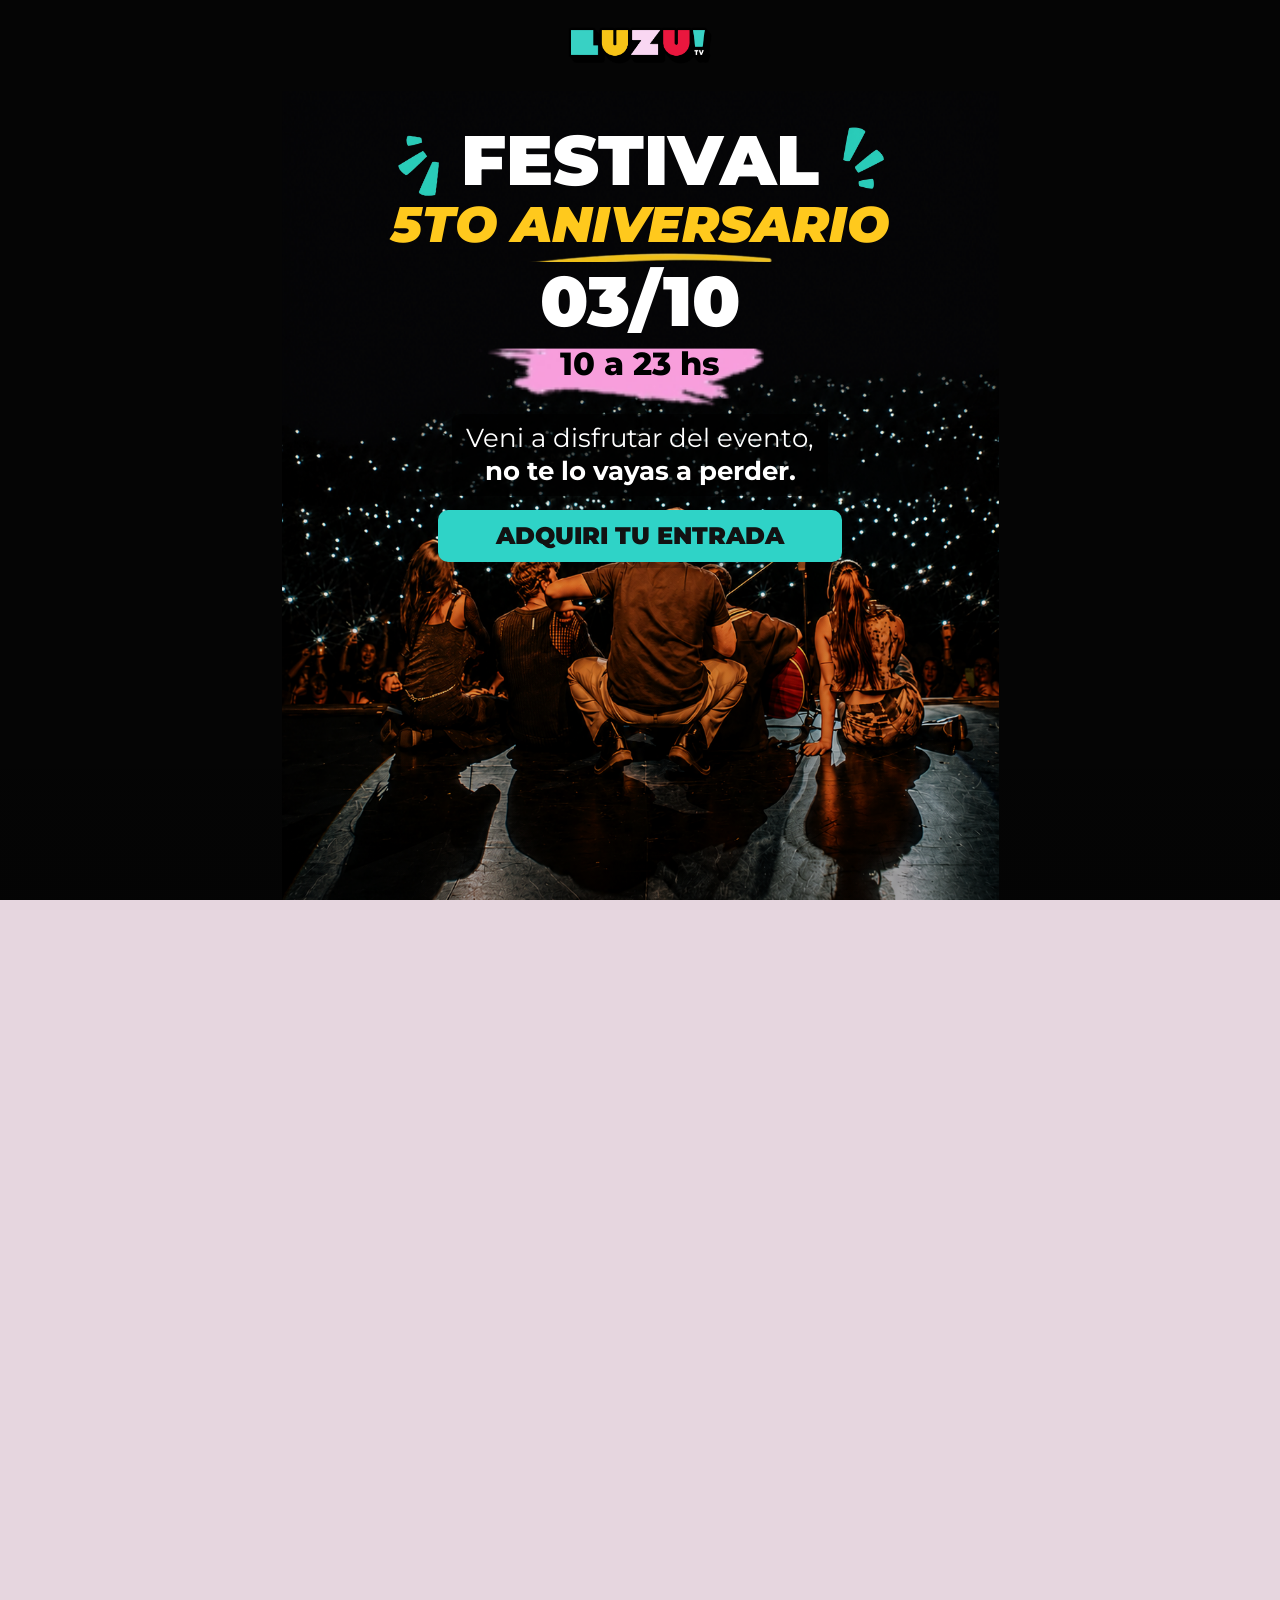
<file: index.html>
<!doctype html>
<html lang="es">
<head>
  <meta charset="utf-8" />
  <meta name="viewport" content="width=device-width, initial-scale=1" />
  <title>Festival de Luzu tv</title>

    <link rel="stylesheet" type="text/css" href="styles.css">

  <link rel="preconnect" href="https://fonts.googleapis.com">
<link rel="preconnect" href="https://fonts.gstatic.com" crossorigin>
<link href="https://fonts.googleapis.com/css2?family=Gravitas+One&family=Montserrat:ital,wght@0,100..900;1,100..900&family=Nunito:ital,wght@0,200..1000;1,200..1000&family=Playfair+Display:ital,wght@0,400..900;1,400..900&display=swap" rel="stylesheet">
</head>

<body>

  <div class="barra-logo">
    <img src="imagenes/logo.png" alt="Luzu TV" class="logo">
  </div>

  <header class="hero">
    <div class="contenido">
      <div class="festival-wrap">
        <img src="imagenes/destello celeste.png" alt="" class="destello destello-izq">
        <p class="festival">FESTIVAL</p>
        <img src="imagenes/destello celeste.png" alt="" class="destello destello-der">
      </div>

      <div class="aniversario-wrap">
        <p class="aniversario">5TO ANIVERSARIO</p>
        <img src="imagenes/subrayado .png" alt="" class="subrayado">
      </div>

      <p class="fecha-hero">03/10</p>

      <div class="hora-wrap">
        <img src="imagenes/para la hora.png" alt="" class="pincel-hora">
        <p class="hora">10 a 23 hs</p>
      </div>

      <p class="desc">
        Veni a disfrutar del evento,<br>
        <strong>no te lo vayas a perder.</strong>
      </p>
      <a href="#formulario-entrada" class="btn">ADQUIRI TU ENTRADA</a>
    </div>
  </header>
<section class="contador-section">
  <img src="imagenes/cd.png" class="cd">
  <img src="imagenes/telefono.png" class="telefono">
  <img src="imagenes/marcador de tel.png" class="marcador">
   <p class="titulo">CUENTA REGRESIVA</p>

  <div class="contador">
    <p class="fecha">3 DE OCTUBRE 2026</p>

    <div class="tiempo">
      <div class="numeros">
        <span>20</span>
        <span class="separador">:</span>
        <span>08</span>
        <span class="separador">:</span>
        <span>45</span>
        <span class="separador">:</span>
        <span>10</span>
      </div>
      <div class="labels">
        <p>Días</p>
        <p>Horas</p>
        <p>Minutos</p>
        <p>Segundos</p>
      </div>
    </div>
  </div>
</section>
<section class="info">
 <img src="imagenes/celular.png" class="celular">
  <h2>¿DE QUÉ SE TRATA EL EVENTO?</h2>
  <p>
    Durante todo el día vas a poder disfrutar de bandas y artistas invitados,
    cantar con ellos y ver entrevistas en vivo. Además, toda la programación
    de Luzu TV estará presente, transmitiendo en directo desde Tecnópolis.
  </p>
</section>

 <section class="programas">
  <img src="imagenes/mp.png" class="mp">
  <img src="imagenes/casete auris.png" class="casete">
  <img src="imagenes/tele.png" class="tele">
  <img src="imagenes/musica reproductor.png" class="musica">

   <h2>¿QUÉ PROGRAMAS PARTICIPAN DEL EVENTO?</h2>

  <div class="lista">

    <div class="item">
      <img src="imagenes/fm.png" class="icono">
      <div>
        <p>FM Luzu</p>
        <span>11:00 a 12:30</span>
      </div>
    </div>

    <div class="item">
      <img src="imagenes/antes q nadie.png" class="icono">
      <div>
        <p>Antes Que Nadie</p>
        <span>12:30 a 14:00</span>
      </div>
    </div>

    <div class="item">
      <img src="imagenes/nadie dice nada.png" class="icono">
      <div>
        <p>Nadie Dice Nada</p>
        <span>14:00 a 16:00</span>
      </div>
    </div>

      <div class="item">
      <img src="imagenes/patria y familia.png" class="icono">
      <div>
        <p>Patria y Familia</p>
        <span>17:30 a 18:30</span>
      </div>
    </div>

      <div class="item">
      <img src="imagenes/se fue larga.png" class="icono">
      <div>
        <p>Se Fue Larga</p>
        <span>20:00 a 21:00</span>
      </div>
    </div>

      <div class="item">
      <img src="imagenes/fm.png" class="icono">
      <div>
        <p>FM Atardecer</p>
        <span>23:00</span>
      </div>
    </div>
  </div>

</section>
<section class="artistas">
  <img src="imagenes/vinilo.png" class="vinilo">
  <img src="imagenes/microfono.png" class="microfono">
  <img src="imagenes/estrellas.png" alt="" class="estrellas-artistas estrellas-artistas-izq">
  <img src="imagenes/estrellas.png" alt="" class="estrellas-artistas estrellas-artistas-der">

  <h2>ARTISTAS DEL EVENTO</h2>

  <div class="artistas-carousel" aria-label="Carrusel de artistas del evento">
    <button class="carousel-btn carousel-prev" type="button" aria-label="Artista anterior">&#10094;</button>

    <div class="artistas-viewport">
      <div class="artistas-track">
        <article class="artista-card">
          <img src="imagenes/los palmeras.png" alt="Los Palmeras">
          <div class="artista-info">
            <h3>Los Palmeras</h3>
            <p>16:00 a 17:30</p>
          </div>
        </article>

        <article class="artista-card">
          <img src="imagenes/la t y la m.jfif" alt="La T y la M">
          <div class="artista-info">
            <h3>La T y la M</h3>
            <p>18:30 a 20:00</p>
          </div>
        </article>

        <article class="artista-card">
          <img src="imagenes/lali.jfif" alt="Lali">
          <div class="artista-info">
            <h3>Lali</h3>
            <p>21:00 a 22:00</p>
          </div>
        </article>

        <article class="artista-card">
          <img src="imagenes/ysy a.jfif" alt="YSY A">
          <div class="artista-info">
            <h3>YSY A</h3>
            <p>21:00 a 23:00</p>
          </div>
        </article>
      </div>
    </div>

    <button class="carousel-btn carousel-next" type="button" aria-label="Artista siguiente">&#10095;</button>

    <div class="carousel-dots" aria-label="Indicadores del carrusel">
      <button class="dot active" type="button" aria-label="Ver Los Palmeras"></button>
      <button class="dot" type="button" aria-label="Ver La T y la M"></button>
      <button class="dot" type="button" aria-label="Ver Lali"></button>
      <button class="dot" type="button" aria-label="Ver YSY A"></button>
    </div>
  </div>

</section>

  <section class="ubicacion">

  <h3>COMO LLEGAR AL EVENTO</h3>
  <br>
  <div class="mapa-frame">
    <iframe
      class="mapa"
      src="https://www.google.com/maps/embed?pb=!1m18!1m12!1m3!1d3281.153712950456!2d-58.51051808479175!3d-34.56179909956901!2m3!1f0!2f0!3f0!3m2!1i1024!2i768!4f13.1!3m3!1m2!1s0x95bcb750762e0605%3A0x95193eb6582a32c7!2sTecn%C3%B3polis!5e0!3m2!1ses!2sar!4v1715036578000!5m2!1ses!2sar"
      allowfullscreen=""
      loading="lazy"
      referrerpolicy="no-referrer-when-downgrade"
    ></iframe>
  </div>

</section>

  <section class="entradas">
    <img src="imagenes/casete.png" class="deco-casete-izq">
    <img src="imagenes/camara.png" class="deco-camara-izq">
    <img src="imagenes/guitarra.png" class="deco-gitarra-der">
    <img src="imagenes/radio.png" class="deco-radio-der">

    <h1>¿Querés tu entrada para el evento de Luzu?</h1>

    <div class="pasos">
      <div class="paso">
        <p class="paso-numero">PASO 1</p>
        <div class="circulo circulo-amarillo">
        <span>Completá el formulario con tus datos</span>
        </div>
      </div>

      <div class="paso">
        <p class="paso-numero">PASO 2</p>
        <div class="circulo circulo-rosa">
          <span>Recibí tu entrada por correo</span>
        </div>
      </div>

      <div class="paso">
        <p class="paso-numero">PASO 3</p>
        <div class="circulo circulo-rojo">
          <span>Presentá tu QR el día del evento</span>
        </div>
      </div>
    </div>

    <div class="formulario-marco" id="formulario-entrada">
      <div class="formulario-header">
        <p>Completa este formulario para formar parte del evento</p>
      </div>
      <form id="form-entrada">
        <input type="text" id="nombre" placeholder="Nombre y apellido" pattern="[A-Za-zÁÉÍÓÚáéíóúÑñ ]+" title="Ingresá solo letras y espacios" required>
        <input type="email" id="correo" placeholder="Correo electronico" required>
        <input type="text" id="programa" placeholder="Programa favorito" required>
        <button type="submit" class="btn-form">ADQUIRÍ TU ENTRADA</button>
      </form>
    </div>

  <!-- Modal -->
    <div id="modal" class="modal">
      <div class="modal-content">
        <span class="close">&times;</span>
        <h2>¡Felicidades <span id="nombre-modal"></span>!</h2>
        <p>Has completado tus datos correctamente.</p>
        <p>Estás participando para un Meet & Greet para el programa <strong><span id="programa-modal"></span></strong>.</p>
        <p>Te llegará el QR de tu entrada al correo <strong><span id="correo-modal"></span></strong>.</p>
      </div>
    </div>
  </section>
  
  <footer class="footer">
      <p>Seguinos en nuestras redes sociales:</p>

      <div class="redes">
        <a href="https://www.instagram.com/luzutv/"><img src="imagenes/ig.png"alt="Instagram"></a>
        <a href="https://www.twitch.tv/luzu_tv"><img src="imagenes/twitch.png"alt="Twitch"></a>
        <a href="https://www.youtube.com/@luzutv"><img src="imagenes/yotube.png"alt="YouTube"></a>
        <a href="https://x.com/cmdeluzu"><img src="imagenes/x.png"alt="X"></a>
        <a href="https://www.tiktok.com/@luzutvok?lang=es-419"><img src="imagenes/tiktok.png"alt="TikTok"></a>

      </div>
  </footer>

  <script>
    const form = document.getElementById('form-entrada');
    const modal = document.getElementById('modal');
    const nombreModal = document.getElementById('nombre-modal');
    const correoModal = document.getElementById('correo-modal');
    const programaModal = document.getElementById('programa-modal');
    const closeBtn = document.querySelector('.close');
    const artistasTrack = document.querySelector('.artistas-track');
    const artistaCards = document.querySelectorAll('.artista-card');
    const prevBtn = document.querySelector('.carousel-prev');
    const nextBtn = document.querySelector('.carousel-next');
    const dots = document.querySelectorAll('.dot');
    let artistaActual = 0;

    function mostrarArtista(index) {
      artistaActual = (index + artistaCards.length) % artistaCards.length;
      artistasTrack.style.transform = `translateX(-${artistaActual * 100}%)`;

      dots.forEach(function(dot, dotIndex) {
        dot.classList.toggle('active', dotIndex === artistaActual);
      });
    }

    prevBtn.addEventListener('click', function() {
      mostrarArtista(artistaActual - 1);
    });

    nextBtn.addEventListener('click', function() {
      mostrarArtista(artistaActual + 1);
    });

    dots.forEach(function(dot, index) {
      dot.addEventListener('click', function() {
        mostrarArtista(index);
      });
    });

    form.addEventListener('submit', function(e) {
      e.preventDefault();
      const nombre = document.getElementById('nombre').value;
      const correo = document.getElementById('correo').value;
      const programa = document.getElementById('programa').value;
      nombreModal.textContent = nombre;
      correoModal.textContent = correo;
      programaModal.textContent = programa;
      modal.style.display = 'flex';
    });

    closeBtn.addEventListener('click', function() {
      modal.style.display = 'none';
    });

    window.addEventListener('click', function(e) {
      if (e.target === modal) {
        modal.style.display = 'none';
      }
    });
  </script>
</body>
</html>
</file>
<file: styles.css>
html, body {
  height: 100%;
  margin: 0;
  padding: 0;
  background-color: #e6d6df;
  overflow-x: hidden;
  font-family: "Montserrat", sans-serif;
}
.hero {
  position: relative;
  min-height: calc(100svh - 72px);
  background-color: #050505;
  background-image: linear-gradient(to bottom, rgba(0, 0, 0, 0.02), rgba(0, 0, 0, 0.08)), url("imagenes/portada.png");
  background-size: cover;
  background-position: center bottom;
  background-repeat: no-repeat;
  display: flex;
  flex-direction: column;
  align-items: center;
  justify-content: flex-start;
  box-sizing: border-box;
  padding: clamp(24px, 5vh, 46px) 18px 0;
  overflow: hidden;
}

.hero::after {
  content: "";
  position: absolute;
  inset: 0;
  background: linear-gradient(to bottom, rgba(0, 0, 0, 0) 52%, rgba(0, 0, 0, 0.16) 100%);
  pointer-events: none;
}

.hero img {
  display: block;
}

.estrellas-artistas {
  display: none;
}

.barra-logo {
  position: relative;
  z-index: 1;
  width: 100%;
  box-sizing: border-box;
  padding: 8px 18px;
  background-color: #050505;
  display: flex;
  justify-content: center;
  align-items: center;
}

.contenido {
  position: relative;
  z-index: 1;
  width: 100%;
  max-width: 560px;
  text-align: center;
  color: #fff;
}

.logo {
  width: clamp(92px, 24vw, 150px);
  margin: 0 auto;
}

.festival-wrap {
  position: relative;
  display: inline-flex;
  align-items: center;
  justify-content: center;
}

.festival {
  margin: 0;
  font-size: clamp(40px, 11vw, 72px);
  line-height: 0.95;
  font-weight: 900;
  letter-spacing: 0;
  text-transform: uppercase;
}

.destello {
  position: absolute;
  width: clamp(42px, 12vw, 88px);
  top: 52%;
  z-index: -1;
}

.destello-izq {
  left: clamp(-54px, -11vw, -42px);
  transform: translateY(-50%) rotate(176deg);
}

.destello-der {
  right: clamp(-56px, -11vw, -44px);
  transform: translateY(-50%);
}

.aniversario-wrap {
  position: relative;
  width: fit-content;
  margin: 6px auto 4px;
  padding-bottom: 12px;
}

.aniversario {
  position: relative;
  z-index: 1;
  margin: 0;
  color: #ffc91d;
  font-size: clamp(27px, 7.4vw, 54px);
  line-height: 1;
  font-weight: 900;
  font-style: italic;
  letter-spacing: 0;
  text-transform: uppercase;
}

.subrayado {
  position: absolute;
  left: 50%;
  top: auto;
  bottom: 0;
  width: 76%;
  height: clamp(16px, 5vw, 30px);
  max-width: 330px;
  transform: translateX(-50%);
  object-fit: cover;
  object-position: center 45%;
  pointer-events: none;
}

.fecha-hero {
  margin: 0;
  font-size: clamp(42px, 11vw, 70px);
  line-height: 1;
  font-weight: 900;
}

.hora-wrap {
  position: relative;
  width: clamp(240px, 66vw, 390px);
  height: clamp(52px, 13vw, 76px);
  display: grid;
  place-items: center;
  margin: -10px auto 12px;
  overflow: visible;
}

.pincel-hora {
  position: absolute;
  left: 75%;
  top: 70%;
  width: 190%;
  height: 80%;
  transform: translate(-50%, -50%);
  object-fit: cover;
  object-position: center 46%;
  z-index: 0;
}

.hora {
  position: relative;
  z-index: 1;
  margin: 0;
  color:black;
  font-weight: 800;
  font-size: clamp(20px, 5.4vw, 32px);
}

.desc {
  display: inline-block;
  margin: 0 0 14px;
  padding: 8px 14px;
  background-color: rgba(0, 0, 0, 0.68);
  border-radius: 8px;
  font-size: clamp(17px, 4vw, 26px);
  line-height: 1.28;
}

.btn {
  display: inline-block;
  background-color: #2fd3c7;
  color: #121212;
  padding: 14px clamp(28px, 9vw, 58px);
  border-radius: 10px;
  text-decoration: none;
  font-size: clamp(16px, 4vw, 24px);
  font-weight: 900;
  line-height: 1;
  box-shadow: 0 6px 0 rgba(0, 0, 0, 0.18);
  transition: transform 0.2s ease, box-shadow 0.2s ease;
}

.btn:hover {
  transform: translateY(-2px);
  box-shadow: 0 8px 0 rgba(0, 0, 0, 0.16);
}
.titulo {
  font-size: 20px;
  letter-spacing: 2px;
  margin-bottom: 20px;
}

/* contenedor general */
.contador-section {
  position: relative;
  text-align: center;
  padding: 40px 20px;
  overflow: hidden;
}
/* caja amarilla */
.contador {
  background-color: #f4c21a;
  padding: 20px;
  border-radius: 10px;
  display: inline-block;
  max-width: 100%;
  box-sizing: border-box;
}

.fecha {
  font-weight: bold;
  margin-bottom: 12px;
  margin-top: -6px;
  
}
.tiempo {
  display: flex;
  flex-direction: column;
  align-items: center;
  gap: 5px;
}

.numeros, .labels {
  display: flex;
  justify-content: center;
  align-items: center;
  gap: 5px;
}

.numeros span {
  font-size: 28px;
  font-weight: bold;
}

.labels p {
  font-size: 12px;
  margin: 0;
  text-align: center;
  min-width: 60px; /* Para alinear con los nÃºmeros */
}

.separador {
  font-size: 28px;
  font-weight: bold;
  margin: 0 -2px;
  padding: 0 3px;
}
.cd {
  position: absolute;
  left: -43px;
  top: -6px;
  width: 105px;
}
.telefono {
  position: absolute;
  right: -50px;
  top: 3px;
  width: 150px;
}
.marcador{
  position: absolute;
  left: -100px;
  top: 160px;
  width: 100px;
  transform: rotate(35deg);
}
.info {
  position: relative;
  overflow: hidden;
  background-color: #d98bb3; /* rosa */
  padding: 30px 20px;
  color: #000;
  max-width: 600px;
  margin: 20px auto;
  border-radius: 15px;
}

.info h2,
.programas h2 {
  margin-bottom: 15px;
  font-size: 22px;
}

.info p {
  font-size: 14px;
  line-height: 1.5;
}
.celular {
  position: absolute;
  right: -50px;
  top: 90px;
  width: 130px;
}
.programas {
  position: relative;
  background-color: #e6d6df;
  padding: 40px 10px 40px 10px;
  overflow: hidden;
  text-align: center;
}
.programas h2 {
  margin: 0 auto 30px;
  max-width: 760px;
  text-align: center;
  font-size: 24px;
}
.lista {
  display: grid;
  grid-template-columns: repeat(auto-fit, minmax(240px, 1fr));
  gap: 22px;
  max-width: 1000px;
  margin: 0 auto;
  justify-items: center;
  width: 100%;
  padding-left: 0;
  padding-right: 0;
}
/* cada programa */
.item {
  display: flex;
  gap: 10px;
  align-items: center;
  padding: 0;
  background: transparent;
  box-shadow: none;
  width: 100%;
  max-width: 320px;
}
.item div {
  text-align: left;
}
.item div p {
  font-size: 18px;
  font-weight: 700;
  margin: 0;
}
.item div span {
  font-size: 15px;
  color: #333;
}
.icono {
  width: 160px;
  height: 140px;
  border-radius: 50%;
  object-fit: cover;
}
.mp {
  position: absolute;
  right: -30px;
  top: 100px;
  width: 90px;
  transform: rotate(-35deg);
}
.casete {
  position: absolute;
  right: -50px;
  bottom: -30px;
  width: 140px;
  transform: rotate(50deg);
}
.tele {
  position: absolute;
  left: -50px;
  bottom: -30px;
  width: 120px;
  transform: rotate(-50deg);
}
.musica {
  position: absolute;
  left: -140px;
  top: 300px;
  width: 120px;
  transform: rotate(35deg);
}
.artistas {
  position: relative;
  padding: 44px 20px 54px;
  text-align: center;
  overflow: hidden;
  background-color: #e6d6df; 
}

.artistas h2 {
  margin: 0 auto 28px;
  max-width: 760px;
  font-size: 24px;
  line-height: 1.15;
}

.artistas-carousel {
  position: relative;
  z-index: 2;
  display: grid;
  grid-template-columns: 42px minmax(0, 1fr) 42px;
  grid-template-areas:
    "prev viewport next"
    "dots dots dots";
  align-items: center;
  gap: 16px 8px;
  width: min(100%, 430px);
  margin: 0 auto;
}

.artistas-viewport {
  grid-area: viewport;
  overflow: hidden;
  border-radius: 8px;
  box-shadow: 0 12px 26px rgba(0, 0, 0, 0.22);
}

.artistas-track {
  display: flex;
  transition: transform 0.35s ease;
}

.artista-card {
  flex: 0 0 100%;
  display: grid;
  grid-template-rows: minmax(260px, 1fr) auto;
  margin: 0;
  background-color: #080808;
}

.artista-card img {
  width: 100%;
  height: 100%;
  aspect-ratio: 4 / 5;
  object-fit: cover;
}

.artista-info {
  display: grid;
  gap: 4px;
  padding: 16px;
  background-color: #080808;
  color: #fff;
}

.artista-info h3 {
  margin: 0;
  font-size: 24px;
  line-height: 1.1;
}

.artista-info p {
  margin: 0;
  color: #ffc91d;
  font-size: 17px;
  font-weight: 800;
}

.carousel-btn {
  width: 42px;
  height: 42px;
  border: none;
  border-radius: 50%;
  background-color: #2fd3c7;
  color: #111;
  font-size: 24px;
  font-weight: 900;
  cursor: pointer;
  box-shadow: 0 5px 0 rgba(0, 0, 0, 0.2);
}

.carousel-prev {
  grid-area: prev;
}

.carousel-next {
  grid-area: next;
}

.carousel-dots {
  grid-area: dots;
  display: flex;
  justify-content: center;
  gap: 10px;
}

.dot {
  width: 12px;
  height: 12px;
  border: 0;
  border-radius: 50%;
  background-color: #fff;
  cursor: pointer;
}

.dot.active {
  background-color: #ffc91d;
}
.vinilo {
  position: absolute;
  left: -40px;
  bottom: -20px;
  width: 150px;
}
.microfono {
  position: absolute;
  right: -20px;
  bottom: 0;
  width: 100px;
}
.ubicacion {
  text-align: center;
  padding: 40px 20px;
  background-color: #e6d6df;
}
/* tÃ­tulo */
.artistas h3,
.ubicacion h3 {
  margin-bottom: 20px;
  font-size: 20px;
}
.mapa-frame {
  width: 100%;
  max-width: 800px;
  margin: 0 auto 20px;
  border-radius: 15px;
  overflow: hidden;
}
.mapa {
  display: block;
  width: 100%;
  max-width: none;
  height: 350px;
  border: 0;
}
.footer {
  background-color: #000;
  color: white;
  text-align: center;
  padding: 20px 10px;
}
.footer p {
  margin-bottom: 15px;
  font-size: 14px;
}
.redes {
  display: flex;
  justify-content: center;
  gap: 15px;
  flex-wrap: wrap;
}
.redes img {
  width: 50px;
  height: 60px;
  transition: transform 0.2s ease;
}
.redes img:hover {
  transform: scale(1.2);
}
/* SECCION ENTRADAS - PASOS */
.entradas {
  text-align: center;
  padding: 40px 20px;
  background-color: #e6d6df;
  position: relative;
  overflow: hidden;
}
.entradas h1 {
  font-size: 22px;
  margin-bottom: 30px;
  position: relative;
  z-index: 2;
}
.pasos {
  display: grid;
  grid-template-columns: 1fr;
  justify-items: center;
  gap: 25px;
  max-width: 900px;
  margin: 0 auto;
  position: relative;
  z-index: 2;
}

.paso {
  display: flex;
  flex-direction: column;
  align-items: center;
  gap: 10px;
}

.paso-numero {
  font-weight: bold;
  font-size: 16px;
  margin: 0;
}

.circulo {
  width: 180px;
  height: 180px;
  border-radius: 50%;
  display: flex;
  align-items: center;
  justify-content: center;
  text-align: center;
  padding: 20px;
  box-sizing: border-box;
  font-size: 14px;
  font-weight: bold;
  color: #000;
}

.circulo span {
  line-height: 1.3;
}

.circulo-amarillo {
  background-color: #e6b800;
}

.circulo-rosa {
  background-color: #d98bb3;
}

.circulo-rojo {
  background-color: #19B87E;
}

.deco-casete-izq {
  position: absolute;
  left: -75px;
  top: 200px;
  width: 170px;
  z-index: 1;
  transform: rotate(-35deg);
}

.deco-camara-izq {
  position: absolute;
  left: -50px;
  top: 530px;
  width: 140px;
  z-index: 1;
  transform: rotate(-40deg);
}

.deco-gitarra-der {
  position: absolute;
  right: -45px;
  top: 180px;
  width: 140px;
  z-index: 1;
  transform: rotate(-20deg);
}

.deco-radio-der {
  position: absolute;
  right: -50px;
  top: 480px;
  width: 110px;
  z-index: 1;
  transform: rotate(40deg);
}

/* FORMULARIO */
.formulario-marco {
  border: 4px solid #e6b800;
  border-radius: 15px;
  padding: 20px;
  max-width: 400px;
  margin: 30px auto 0;
  background-color: #fff;
  position: relative;
  z-index: 2;
}

.formulario-header {
  background-color: #e6b800;
  border-radius: 10px;
  padding: 15px;
  margin-bottom: 20px;
  text-align: center;
}

.formulario-header p {
  margin: 0;
  font-weight: bold;
  font-size: 14px;
  color: #000;
}

.formulario-marco form {
  display: grid;
  grid-template-columns: 1fr;
  gap: 15px;
}

.formulario-marco input {
  width: 100%;
  padding: 12px;
  border: 2px solid #ccc;
  border-radius: 8px;
  font-size: 14px;
  box-sizing: border-box;
}

.btn-form {
  display: inline-block;
  background-color: #2fd3c7;
  color: black;
  padding: 12px 20px;
  border-radius: 10px;
  text-decoration: none;
  font-weight: bold;
  border: none;
  cursor: pointer;
  font-size: 14px;
}

/* Modal */
.modal {
  display: none;
  position: fixed;
  z-index: 1000;
  left: 0;
  top: 0;
  width: 100%;
  height: 100%;
  background-color: rgba(0, 0, 0, 0.5);
  justify-content: center;
  align-items: center;
}

.modal-content {
  border: 4px solid #e6b800;
  border-radius: 15px;
  padding: 20px;
  max-width: 400px;
  margin: auto;
  background-color: #fff;
  position: relative;
  text-align: center;
}

.close {
  position: absolute;
  top: 10px;
  right: 15px;
  color: #aaa;
  font-size: 28px;
  font-weight: bold;
  cursor: pointer;
}

.close:hover,
.close:focus {
  color: black;
  text-decoration: none;
}

.modal-content h2 {
  margin-bottom: 15px;
  font-size: 20px;
}

.modal-content p {
  margin-bottom: 10px;
  font-size: 14px;
}

/* MEDIA QUERIES: adaptar a compu */
@media (min-width: 768px) {
  /* HERO */
  .hero {
    background-size: clamp(560px, 78vw, 820px) auto;
    padding-top: clamp(28px, 5vh, 46px);
  }
  .contenido {
    max-width: 620px;
  }
  .destello-izq {
    left: -86px;
  }
  .destello-der {
    right: -88px;
  }
  /* CUENTA REGRESIVA */
  .contador-section {
    padding: 60px 30px;
  }
  .contador {
    padding: 50px;
  }
  .cd {
    width: 140px;
  }
  .telefono {
    width: 200px;
  }
  .fecha {
    font-size: 18px;
  }
  .numeros span {
    font-size: 36px;
  }
  .labels p{
    font-size: 14px;
  }
 .separador{
    font-size: 36px;
  }
  /* INFO */
  .info {
    max-width: 700px;
  }
  .info h2 {
    font-size: 22px;
  }
  .info p {
    font-size: 16px;
  }
  .celular {
    width: 160px;
  }
.marcador{
  position: absolute;
  left: -25px;
  top: 300px;
  width: 160px;
  transform: rotate(35deg);
}
  /* PROGRAMAS */
  .lista {
    display: grid;
    grid-template-columns: repeat(2, minmax(0, 1fr));
    gap: 24px 18px;
    max-width: 760px;
    margin: 0 auto;
    justify-items: center;
    width: 100%;
    padding-left: 0;
    padding-right: 0;
  }
  .item {
    display: grid;
    grid-template-columns: 112px minmax(0, 1fr);
    gap: 12px;
    align-items: center;
    padding: 0;
    background: transparent;
    box-shadow: none;
    max-width: 340px;
    min-width: 0;
  }
  .icono {
    width: 112px;
    height: 112px;
  }
  .item div {
    min-width: 0;
  }
  .item div p {
    font-size: 16px;
    font-weight: 700;
  }
  .item div span {
    font-size: 14px;
  }
  .mp {
  position: absolute;
  right: -30px;
  top: 50px;
  width: 90px;
  transform: rotate(-35deg);
}
  .tele {
  position: absolute;
  left: -50px;
  top: 10px;
  width: 190px;
  transform: rotate(-30deg);
}
.musica {
  position: absolute;
  left: 20px;
  top: 320px;
  width: 80px;
  transform: rotate(30deg);
}
  /* UBICACION */
  .mapa-frame {
    max-width: 900px;
  }
  .mapa {
    max-width: none;
    height: 420px;
    margin: 0 auto;
  }
  /* ARTISTAS */
  .artistas h3,
  .ubicacion h3 {
    font-size: 26px;
  }
  .artistas h2 {
    font-size: 28px;
  }
  .artistas-carousel {
    width: min(100%, 500px);
    grid-template-columns: 48px minmax(0, 1fr) 48px;
    gap: 18px 12px;
  }
  .carousel-btn {
    width: 48px;
    height: 48px;
  }
  .artista-card {
    grid-template-rows: minmax(330px, 1fr) auto;
  }
  .vinilo {
  position: absolute;
  left: -50px;
  top: 400px;
  width: 200px;
  transform: rotate(-30deg);
  }
  .microfono {
    width: 140px;
  }
  /* ENTRADAS */
  .pasos {
    grid-template-columns: repeat(3, minmax(180px, 1fr));
    align-items: start;
    gap: 30px;
  }
  .circulo {
    width: 200px;
    height: 200px;
    font-size: 15px;
  }
  .formulario-marco {
    max-width: 500px;
    padding: 30px;
  }
  .modal-content {
    max-width: 500px;
    padding: 30px;
  }
  .modal-content h2 {
    font-size: 24px;
  }
  .modal-content p {
    font-size: 16px;
  }
  .deco-casete-izq {
    left: -30px;
    top: 150px;
    width: 140px;
  }
  .deco-camara-izq {
    left: -40px;
    bottom: 60px;
    width: 140px;
  }
  .deco-gitarra-der {
    right: -40px;
    top: 60px;
    width: 140px;
  }
  .deco-radio-der {
    right: -40px;
    bottom: 60px;
    width: 140px;
  }
  /* FOOTER */
  .footer p {
    font-size: 16px;
  }
  .redes img {
    width: 60px;
    height: 70px;
  }
}

@media (min-width: 768px) and (max-width: 860px) {
  .lista {
    grid-template-columns: 1fr;
    max-width: 430px;
  }

  .item {
    grid-template-columns: 128px minmax(0, 1fr);
    max-width: 390px;
  }

  .icono {
    width: 128px;
    height: 128px;
  }
}

@media (min-width: 1024px) {
  /* HERO */
  .hero {
    min-height: calc(100vh - 72px);
    background-size: clamp(640px, 56vw, 920px) auto;
    padding-top: 36px;
  }
  .contenido {
    max-width: 650px;
  }
  .festival {
    font-size: 70px;
  }
  .aniversario {
    font-size: 50px;
  }
  /* CUENTA REGRESIVA */
  .contador-section {
    padding: 80px 40px;
  }
  .contador {
    padding: 60px;
    min-width: 500px;
  }
  .cd {
    width: 180px;
  }
  .telefono {
    width: 250px;
  }
  .fecha {
    font-size: 26px;
  }
  .numeros span{
    font-size: 56px;
  }
  .labels  p {
    font-size: 18px;
  }
  .separador{
    font-size: 36px;
  }
  /* INFO */
  .info {
    max-width: 800px;
    padding: 50px 40px;
  }
  .info h2 {
    font-size: 26px;
  }
  .info p {
    font-size: 18px;
  }
  .celular {
    right: -40px;
    top: 40px;
    width: 190px;
  }
  .marcador{
  position: absolute;
  left: -25px;
  top: 300px;
  width: 160px;
  transform: rotate(35deg);
}
  /* PROGRAMAS */
  .lista {
    display: grid;
    grid-template-columns: repeat(2, minmax(280px, 1fr));
    gap: 26px 32px;
    max-width: 820px;
    margin: 0 auto;
    justify-items: center;
    width: 100%;
    padding-left: 0;
    padding-right: 0;
  }
  .item {
    display: grid;
    grid-template-columns: 125px minmax(0, 1fr);
    gap: 12px;
    align-items: center;
    padding: 0;
    background: transparent;
    box-shadow: none;
    text-align: left;
    width: 100%;
    max-width: 345px;
    min-width: 0;
  }
  .icono {
    width: 125px;
    height: 125px;
  }
  .item div {
    display: flex;
    flex-direction: column;
    justify-content: center;
    min-width: 0;
  }
  .item div p {
    font-size: 17px;
    font-weight: 700;
    margin: 0;
  }
  .item div span {
    font-size: 15px;
  }
   .mp {
  position: absolute;
  right: -30px;
  top: 50px;
  width: 90px;
  transform: rotate(-35deg);
}
  .tele {
  position: absolute;
  left: -50px;
  top: 10px;
  width: 190px;
  transform: rotate(-30deg);
}
.musica {
  position: absolute;
  left: 20px;
  top: 320px;
  width: 80px;
  transform: rotate(30deg);
}
  /* UBICACION */
  .mapa {
    max-width: 600px;
  }
   /* ARTISTAS */
  .artistas h3,
  .ubicacion h3 {
    font-size: 26px;
  }
  .artistas h2 {
    font-size: 32px;
  }
  .estrellas-artistas {
    display: block;
    position: absolute;
    z-index: 1;
    width: clamp(130px, 14vw, 210px);
    opacity: 0.9;
    pointer-events: none;
  }
  .estrellas-artistas-izq {
    left: clamp(24px, 6vw, 92px);
    top: 170px;
    transform: rotate(-15deg);
  }
  .estrellas-artistas-der {
    right: clamp(24px, 6vw, 92px);
    top: 250px;
    transform: rotate(16deg) scaleX(-1);
  }
  .artistas-carousel {
    width: min(100%, 720px);
    grid-template-columns: 56px minmax(0, 1fr) 56px;
    gap: 20px 16px;
  }
  .artista-card {
    grid-template-rows: minmax(460px, 1fr) auto;
  }
  .carousel-btn {
    width: 56px;
    height: 56px;
    font-size: 30px;
  }
  .artista-info {
    padding: 20px;
  }
  .artista-info h3 {
    font-size: 30px;
  }
  .artista-info p {
    font-size: 20px;
  }
  .vinilo {
  position: absolute;
  left: -50px;
  top: 400px;
  width: 230px;
  transform: rotate(-30deg);
  }
  .microfono {
    width: 140px;
  }
  /* ENTRADAS */
  .artistas h3,
  .ubicacion h3 {
    font-size: 30px;
  }
  .entradas h1 {
    font-size: 36px;
  }
  .formulario-marco {
    max-width: 600px;
  }
  .modal-content {
    max-width: 600px;
  }
 .deco-casete-izq {
  position: absolute;
  left: -75px;
  top: 100px;
  width: 260px;
  z-index: 1;
  transform: rotate(-35deg);
}
.deco-camara-izq {
  position: absolute;
  left: -50px;
  top: 500px;
  width: 210px;
  z-index: 1;
  transform: rotate(-40deg);
}
.deco-gitarra-der {
  position: absolute;
  right: -45px;
  top: 140px;
  width: 180px;
  z-index: 1;
  transform: rotate(-20deg);
}
.deco-radio-der {
  position: absolute;
  right: -50px;
  top: 490px;
  width: 180px;
  z-index: 1;
  transform: rotate(40deg);
}
  /* FOOTER */
  .footer p {
    font-size: 18px;
  }
  .redes img {
    width: 70px;
    height: 80px;
  }
}

@media (min-width: 1200px) {
  .lista {
    grid-template-columns: repeat(3, minmax(300px, 1fr));
    max-width: 1120px;
  }

  .artistas-carousel {
    width: min(100%, 820px);
  }

  .artista-card {
    grid-template-rows: minmax(520px, 1fr) auto;
  }
}
</file>
